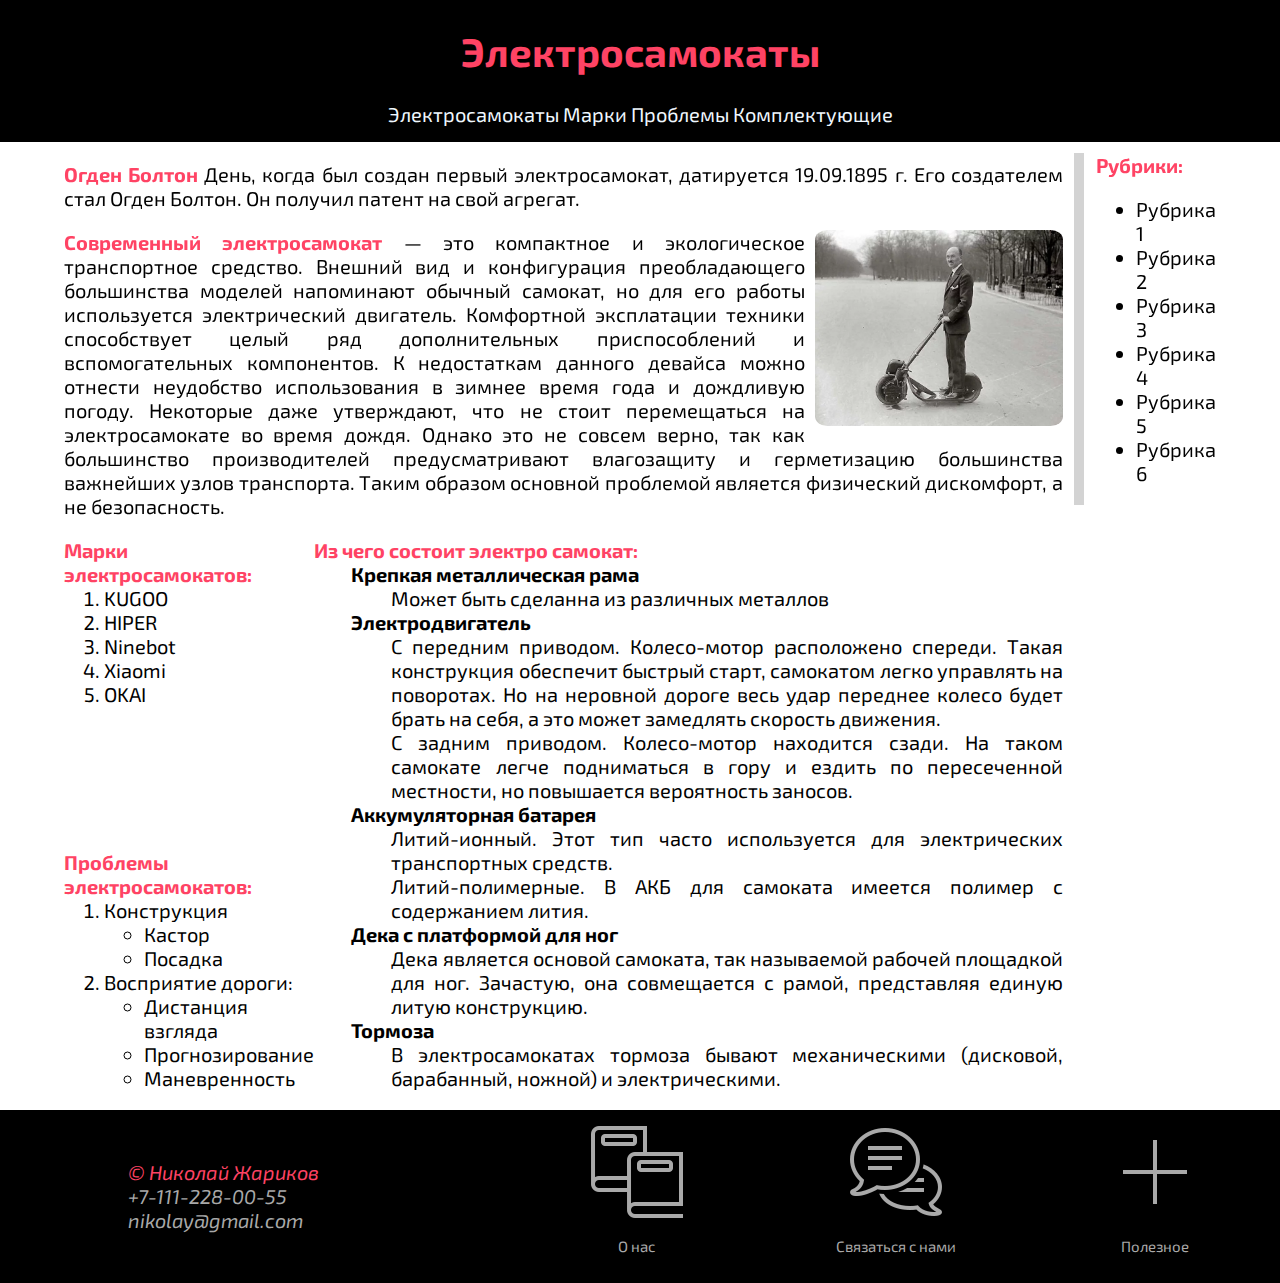
<file: Practic_1/index.html>
<!DOCTYPE html>
<html lang="ru" xmlns="http://www.w3.org/1999/html">
<head>
    <meta charset="UTF-8">
    <title>Электросамокаты</title>
    <link rel="icon" type = "image/jpg" href = "Favik.jpg">
    <link rel="stylesheet" href ="../Practic_2/style.css">
    <link rel="preconnect" href="https://fonts.googleapis.com">
    <link rel="preconnect" href="https://fonts.gstatic.com" crossorigin>
    <link href="https://fonts.googleapis.com/css2?family=Exo+2:wght@400;700&display=swap" rel="stylesheet">

</head>

<body>
    <header>
        <div class = "navigation">
            <div class = "notBurg">
                <h1 id = "title1" class = "color">Электросамокаты</h1>
                <nav>
                    <a href="#title1" class = "visabl">Электросамокаты</a>
                    <a href="#title2" class = "visabl">Марки</a>
                    <a href="#title3" class = "visabl">Проблемы</a>
                    <a href="#title4" class = "visabl">Комплектующие</a>
                </nav>
            </div>

            <div class = "Burger">
                <label class = "Meny"><input type="checkbox" id="burger" name="burger" class="checkboxBurger">Меню
                    <div class = "menyBurger">
                        <a href="#title1">Электросамокаты</a>
                        <a href="#title2">Марки</a>
                        <a href="#title3">Проблемы</a>
                        <a href="#title4">Комплектующие</a>
                    </div>
                </label>
            </div>
        </div>
    </header>

    <main class = "mainHidden">
        <article>
            <section>
                <section>
                    <div>
                        <p class = "block2">
                            <a class = "color block3" href="https://pikabu.ru/story/pervyiy_yelektrovelosiped_moshchnostyu_1000vt_sozdannyiy_124_goda_nazad_6906703" rel="external">
                                Огден Болтон
                            </a>
                            День, когда был создан первый электросамокат, датируется 19.09.1895 г.
                            Его создателем стал Огден Болтон. Он получил патент на свой агрегат.
                        </p>
                    </div>


                    <div class  = "block1">

                        <img src="Creater.jpg" width="248" height="196" alt = "Огден Болтон">
                        <p class = "block2">
                            <strong class = "color" >Современный электросамокат</strong> — это компактное и экологическое транспортное средство.
                            Внешний вид и конфигурация преобладающего большинства моделей напоминают обычный самокат,
                            но для его работы используется электрический двигатель.
                            Комфортной эксплатации техники способствует целый ряд дополнительных приспособлений и вспомогательных компонентов.
                            К недостаткам данного девайса можно отнести неудобство использования в зимнее время года и дождливую погоду.
                            Некоторые даже утверждают, что не стоит перемещаться на электросамокате во время дождя. Однако это не совсем верно,
                            так как большинство производителей предусматривают влагозащиту и герметизацию большинства важнейших узлов транспорта.
                            Таким образом основной проблемой является физический дискомфорт, а не безопасность.
                        </p>
                    </div>
                </section>

                <section class="block4">
                    <section class = "block5">
                        <div>
                            <strong class = "color" id = "title2">Марки электросамокатов:</strong>
                            <ol>
                                <li>KUGOO</li>
                                <li>HIPER </li>
                                <li>Ninebot</li>
                                <li>Xiaomi</li>
                                <li>OKAI</li>
                            </ol>
                        </div>

                        <div>
                            <strong class = "color" id = "title3">Проблемы электросамокатов:</strong>
                            <ol>
                                <li>Конструкция<ul>
                                    <li>Кастор</li>
                                    <li>Посадка</li>
                                </ul></li>

                                <li>Восприятие дороги:<ul>
                                    <li>Дистанция взгляда</li>
                                    <li>Прогнозирование</li>
                                    <li>Маневренность</li>
                                </ul></li>
                            </ol>
                        </div>
                    </section>

                    <section>
                        <strong class = "color" id = "title4">Из чего состоит электро самокат:</strong>
                        <dl>
                            <dt>Крепкая металлическая рама</dt>
                            <dd>Может быть сделанна из различных металлов</dd>

                            <dt>Электродвигатель</dt>
                            <dd>С передним приводом. Колесо-мотор расположено спереди. Такая конструкция обеспечит быстрый старт, самокатом легко управлять на поворотах. Но на неровной дороге весь удар переднее колесо будет брать на себя, а это может замедлять скорость движения. </dd>
                            <dd>С задним приводом. Колесо-мотор находится сзади. На таком самокате легче подниматься в гору и ездить по пересеченной местности, но повышается вероятность заносов.</dd>

                            <dt>Аккумуляторная батарея</dt>
                            <dd>Литий-ионный. Этот тип часто используется для электрических транспортных средств.</dd>
                            <dd>Литий-полимерные. В <abbr>АКБ</abbr> для самоката имеется полимер с содержанием лития.</dd>

                            <dt>Дека с платформой для ног</dt>
                            <dd>Дека является основой самоката, так называемой рабочей площадкой для ног. Зачастую, она совмещается с рамой, представляя единую литую конструкцию.</dd>

                            <dt>Тормоза</dt>
                            <dd>В электросамокатах тормоза бывают механическими (дисковой, барабанный, ножной) и электрическими.</dd>
                        </dl>
                    </section>
                </section>
            </section>

            <aside class = "block-sticky">
                <strong class = "color" >Рубрики:</strong>
                <ul>
                    <li>
                        <a href="https://online-edu.mirea.ru/my/">Рубрика 1</a>
                    </li>

                    <li>
                        <a href="https://online-edu.mirea.ru/my/">Рубрика 2</a>
                    </li>

                    <li>
                        <a href="https://online-edu.mirea.ru/my/">Рубрика 3</a>
                    </li>

                    <li>
                        <a href="https://online-edu.mirea.ru/my/">Рубрика 4</a>
                    </li>

                    <li>
                        <a href="https://online-edu.mirea.ru/my/">Рубрика 5</a>
                    </li>

                    <li>
                        <a href="https://online-edu.mirea.ru/my/">Рубрика 6</a>
                    </li>
                </ul>
            </aside>
        </article>
    </main>

    <footer class="block-foot">
        <address>
            &copy Николай Жариков<br>
            <a href="tel:01234567890">+7-111-228-00-55</a><br>
            <a href="mailto:vanavnavvnawad@mail.com">nikolay@gmail.com</a>
        </address>

        <div class = "block-icons">
            <div class="block-icons-in">
                <a class="img-book"></a>
                <p>О нас</p>
            </div>

            <div class="block-icons-in">
                <a class="img-con"></a>
                <p>Связаться с нами</p>
            </div>
            <div class="block-icons-in adapt">
                <a class="img-pl"></a>
                <p>Полезное</p>
            </div>
        </div>
    </footer>

</body>
</html>
</file>
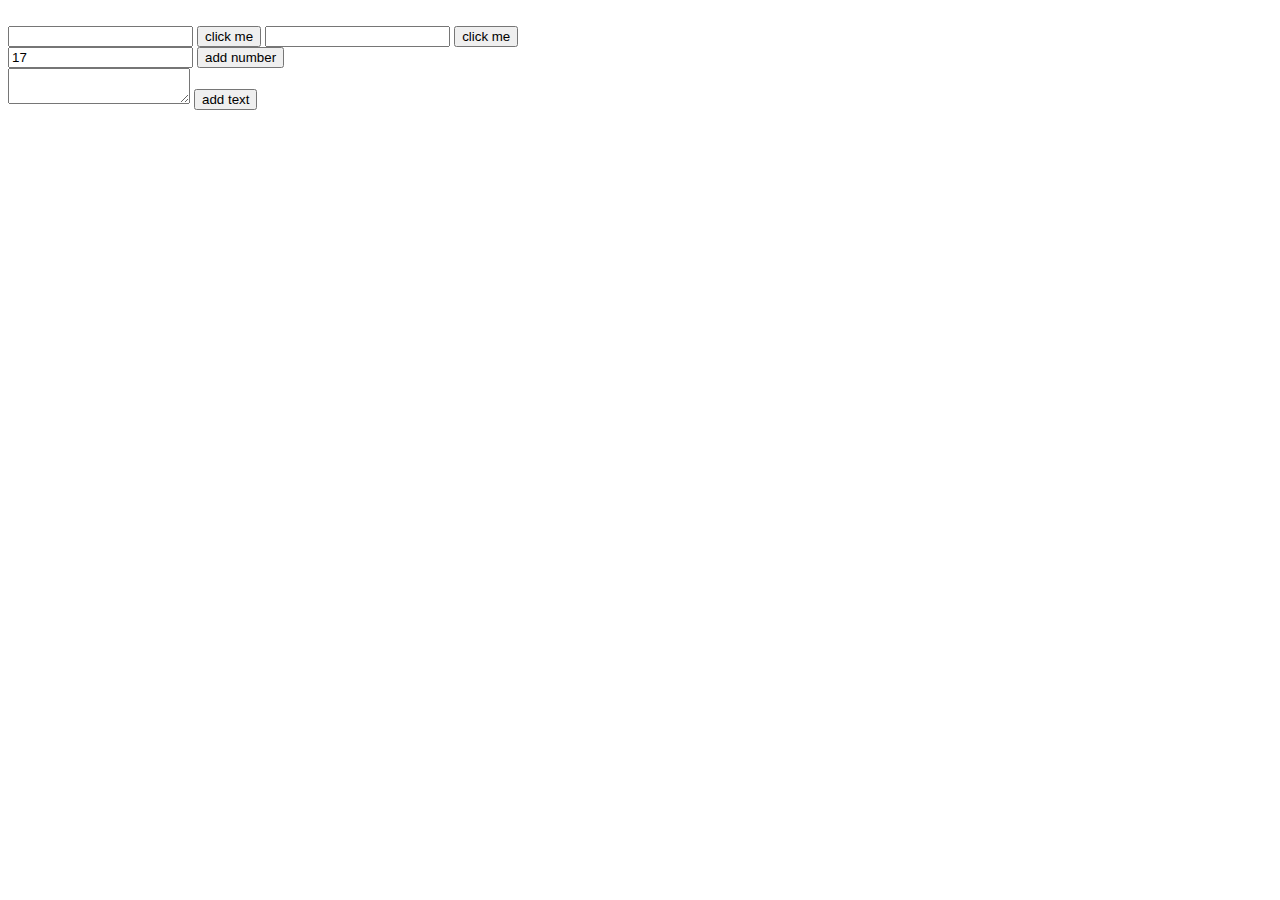
<file: Practic_10/test_js_2.html>
<!DOCTYPE html>
<html lang="ru">
<head>
    <meta charset="UTF-8">
    <title>Title</title>
</head>
<body>
    <div id = "glob"></div><br>
    <input type="text" id="res-input">
    <button id="bttn">click me</button>
    <input id="nInput" type="text">
    <button id="bttn2">click me</button>
    <script src="kapch.js"></script><br>

    <input id="basket" type="text">
    <button id="bttn3">add number</button><br>
    <script src = "Basket.js"></script>

    <textarea id="textArea"></textarea>
    <button id="bttn4">add text</button><br>
    <script src = "TextArea.js"></script>
</body>
</html>
</file>
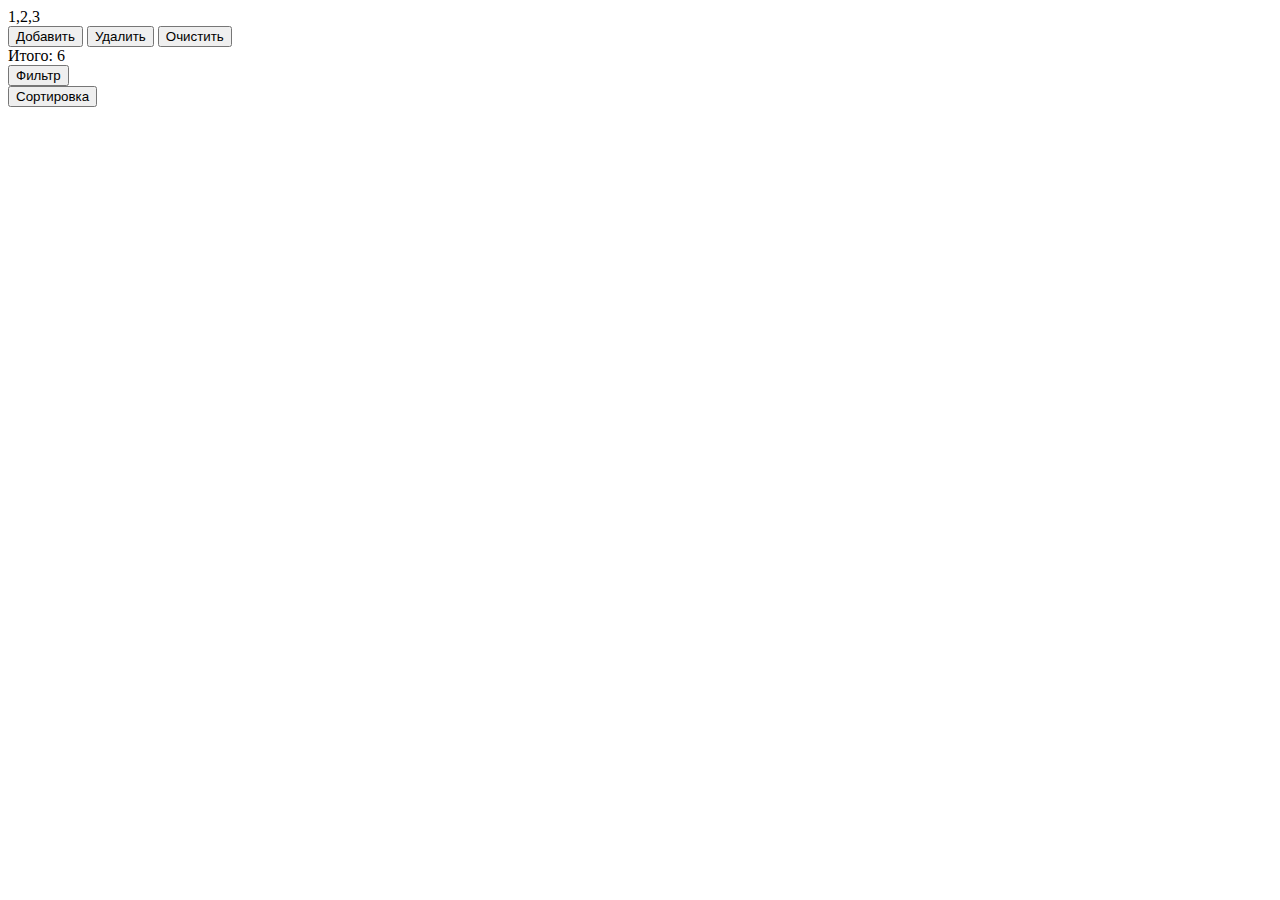
<file: Practic_11/test_js_3.html>
<!DOCTYPE html>
<html lang="ru">
<head>
    <meta charset="UTF-8">
    <title>Title</title>
</head>
<body>
    <div id="TextInput"></div>
    <button id="add">Добавить</button>
    <button id="delete">Удалить</button>
    <button id="clean">Очистить</button>
    <div id="cost">Итого: </div>

    <div id = "new"></div>
    <button id = "calc">Фильтр</button>

    <div id = "sorted"></div>
    <button id = "sort">Сортировка</button>
    <script src="basket.js"></script>
</body>
</html>
</file>
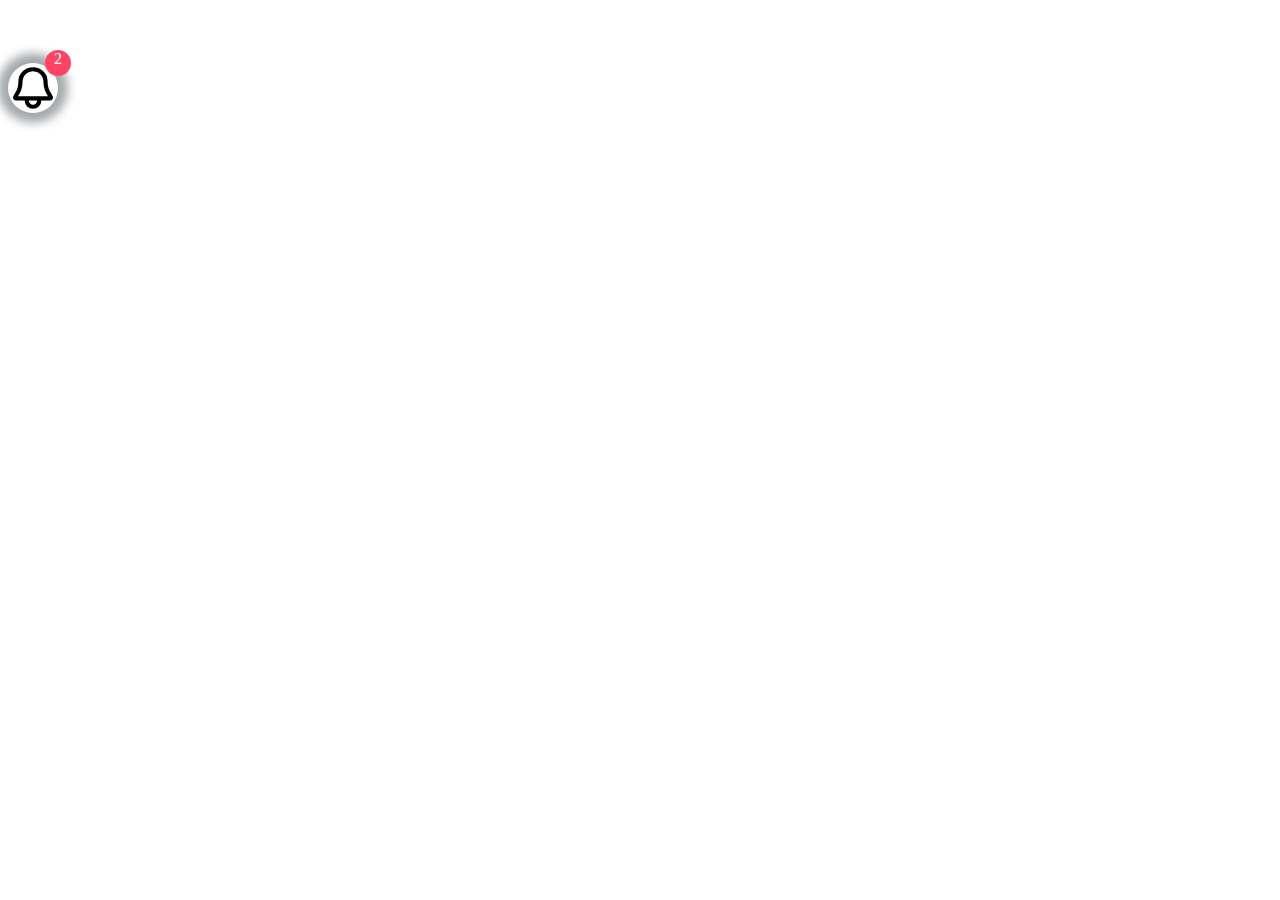
<file: Practic_12/menu_test.html>
<!DOCTYPE html>
<html lang="ru">
<head>
    <meta charset="UTF-8">
    <link rel="stylesheet" href ="menu.css">
    <title>Title</title>
</head>
<body>
<div id="Menu" class="Menu">
    <div id="count">2</div>
    <div class="MenuText">
        <button id="bttn_add">добавить</button>
        <div class="notification"></div>
        <ul id="conteiner">
            <li>Что-то 1</li>
            <li>Что-то 2</li>
            <li>Что-то 3</li>
        </ul>
    </div>
</div>
    <script src="counter.js"></script>
</body>
</html>
</file>
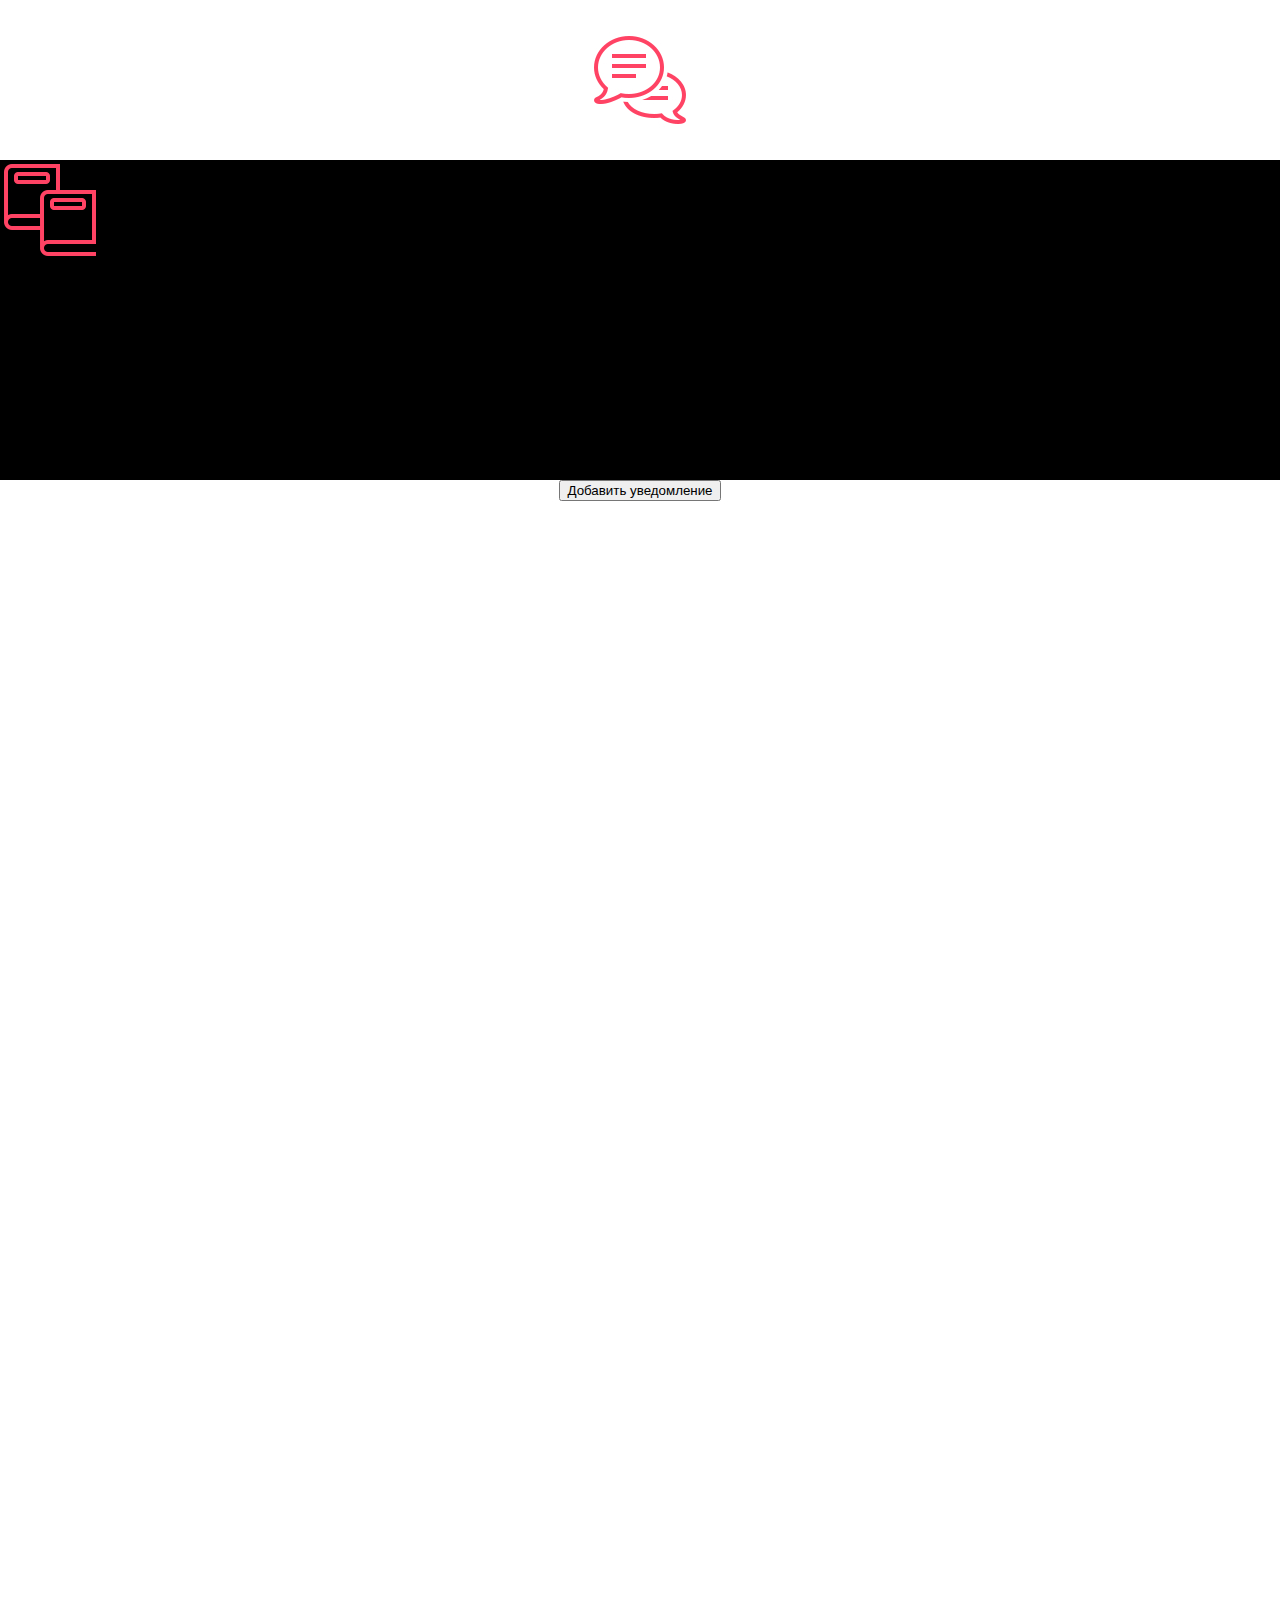
<file: Practic_13/test.html>
<!DOCTYPE html>
<html lang="en">
<head>
    <meta charset="UTF-8">
    <link rel="stylesheet" href ="for_test.css">
    <title>Title</title>
</head>
<body>
    <main>
        <div class="container">
            <img id="Img" src="связь1.png">
        </div>

        <div class="Parr" style="overflow: scroll">
            <img id="ImgParr" src="книги1.png">
            <div style="height: 100rem"></div>
        </div>

        <div id="Menu">
            <button>Добавить уведомление</button>
        </div>
    </main>

    <div style="height: 100rem"></div>

    <script src="Position_Img.js"></script>
    <script src="Parall.js"></script>
    <script src="Menu_with_delete.js"></script>
</body>
</html>
</file>
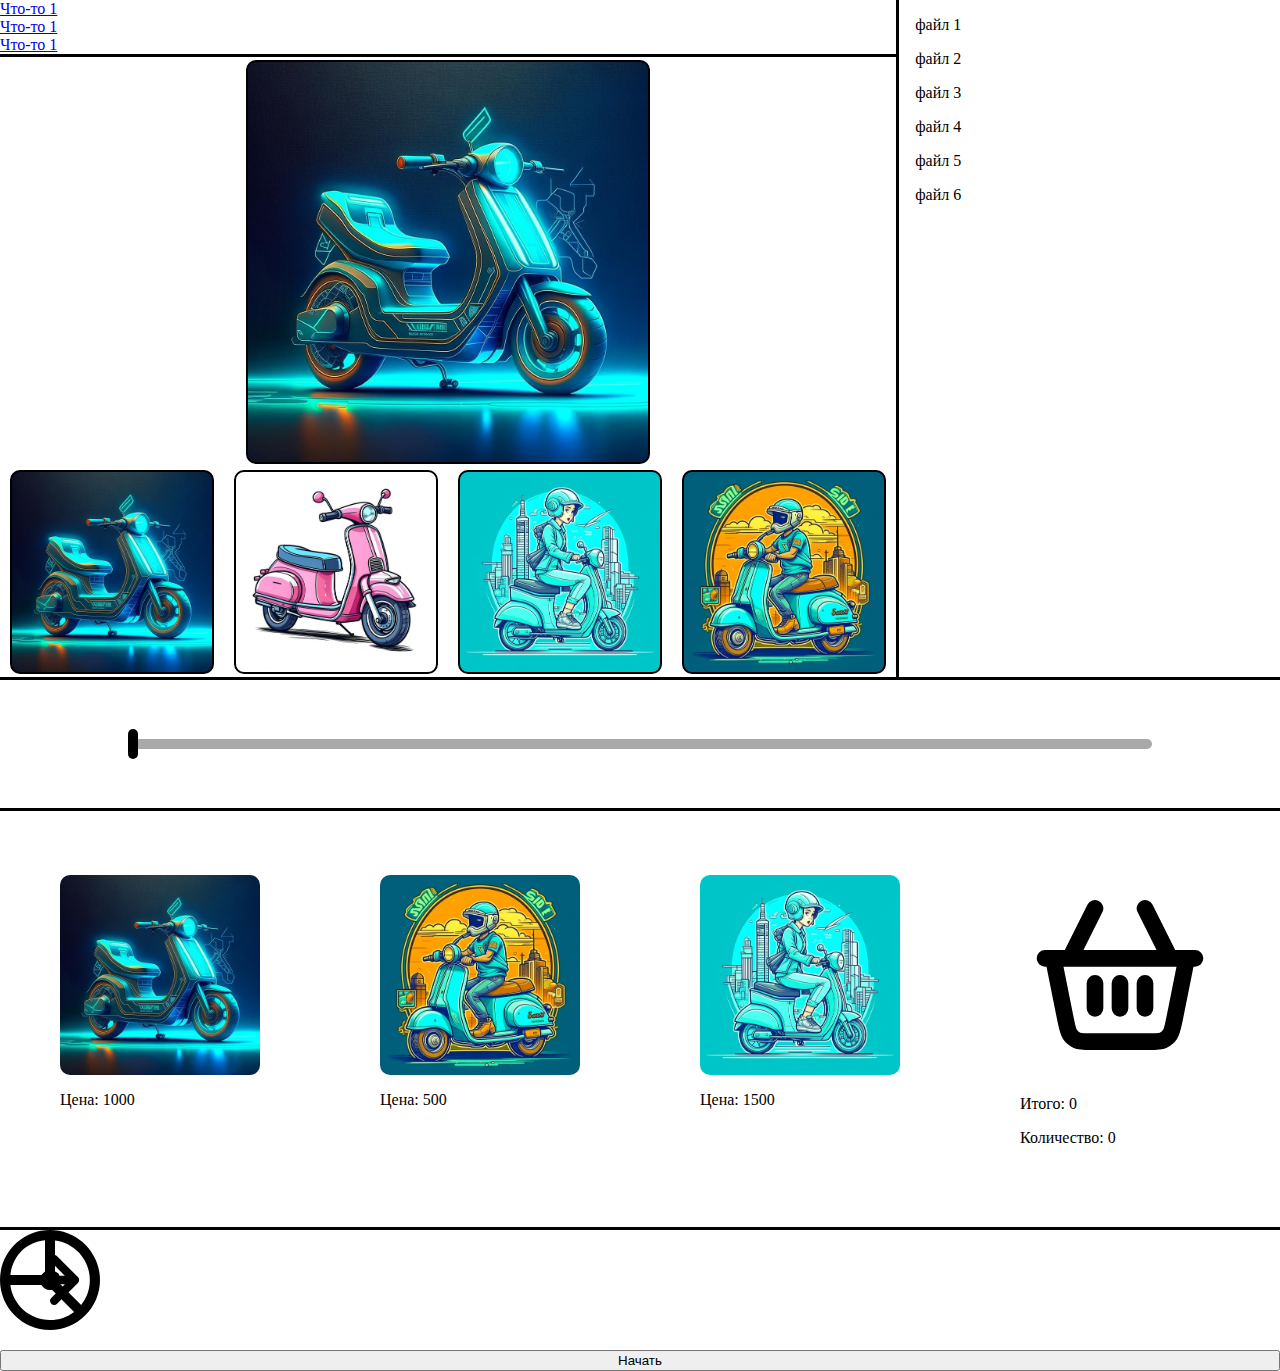
<file: Practic_14/test.html>
<!DOCTYPE html>
<html lang="ru">
<head>
    <meta charset="UTF-8">
    <link rel="stylesheet" href ="for_test.css">
    <title>Title</title>
</head>
<body>
    <main style="display: grid; grid-template-columns: 70% 30%; grid-template-rows: max-content max-content">
        <div id="contents">
            <a href="https://online-edu.mirea.ru/course/view.php?id=4020">Что-то 1</a>
            <a href="https://online-edu.mirea.ru/course/view.php?id=4059">Что-то 1</a>
            <a href="https://online-edu.mirea.ru/course/view.php?id=992">Что-то 1</a>
        </div>

        <div class="contFailes">
            <p>файл 1</p>
            <p>файл 2</p>
            <p>файл 3</p>
            <p>файл 4</p>
            <p>файл 5</p>
            <p>файл 6</p>
        </div>

        <div class="MenuImages">
            <div class="itemMain"></div>
            <div class="item1"></div>
            <div class="item2"></div>
            <div class="item3"></div>
            <div class="item4"></div>
        </div>
    </main>

    <div class="divSlaider">
        <div class="backSlaider">
            <div class="Figure"></div>
        </div>
    </div>

    <div oncopy="return false" class="Magazin">
        <div>
            <div class="ritem1"></div>
            <p>Цена: 1000</p>
        </div>

        <div>
            <div class="ritem2"></div>
            <p>Цена: 500</p>
        </div>

        <div>
            <div class="ritem3"></div>
            <p>Цена: 1500</p>
        </div>

        <div class="droppable">
            <img src="Basket.svg">
            <p class="price">Итого: 0</p>
            <p class="count">Количество: 0</p>
        </div>
    </div>

    <div class="Animations">
        <div class="Arrow"></div>
        <div class="Wheel"></div>
        <button id="bttn">Начать</button>
    </div>

    <script src="cancel.js"></script>
    <script src="menu_images.js"></script>
    <script src="files.js"></script>
    <script src="slide.js"></script>
    <script src="Drag%60n%60Drop.js"></script>
    <script src="Animate.js"></script>
</body>
</html>
</file>
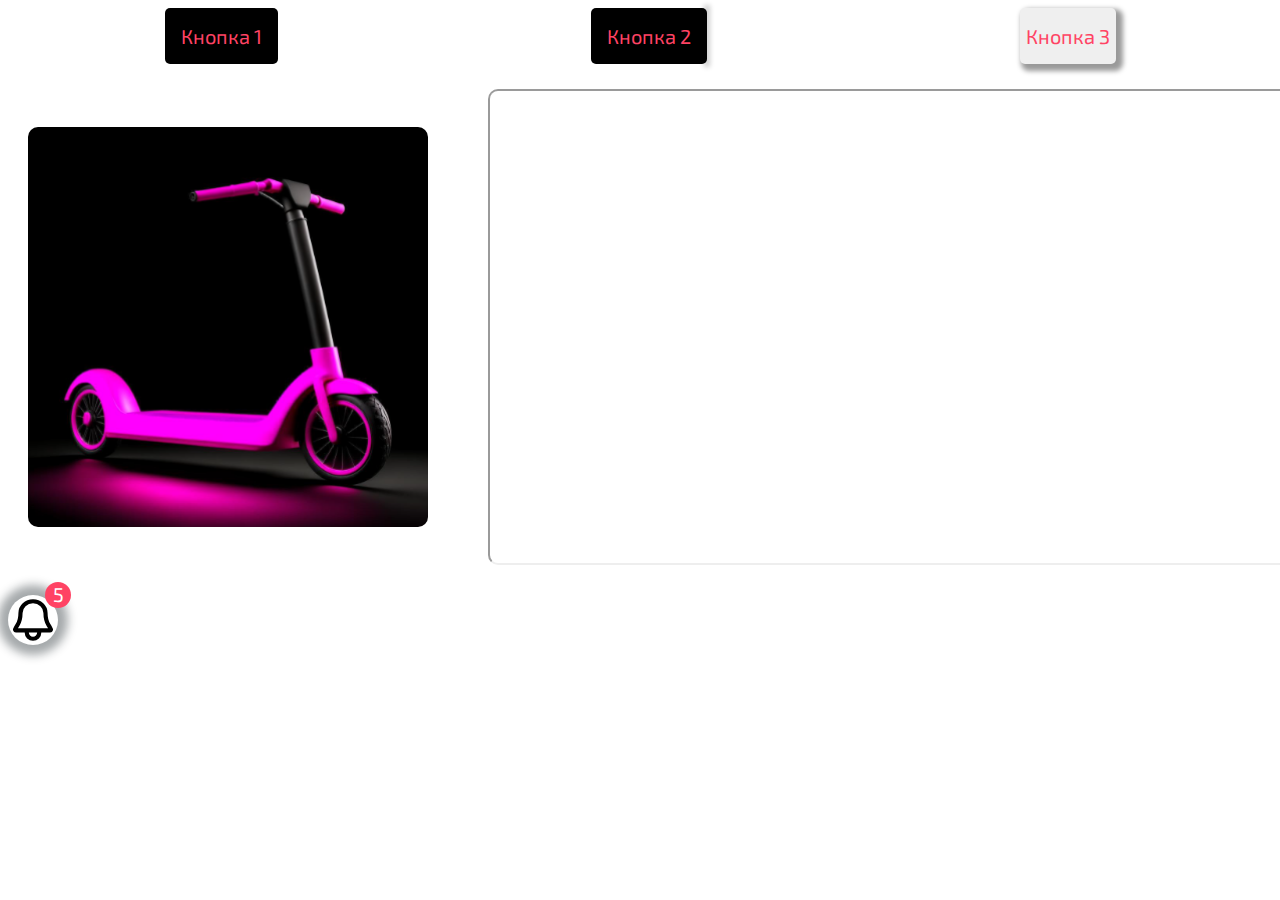
<file: Practic_6/test.html>
<!DOCTYPE html>
<html lang="ru">
<head>
    <meta charset="UTF-8">
    <link rel="stylesheet" href ="styleTest.css">
    <link rel="stylesheet" href ="Button_1.css">
    <link rel="stylesheet" href ="Button_2.css">
    <link rel="stylesheet" href ="Button_3.css">
    <link rel="preconnect" href="https://fonts.googleapis.com">
    <link rel="preconnect" href="https://fonts.gstatic.com" crossorigin>
    <link href="https://fonts.googleapis.com/css2?family=Exo+2:wght@400;700&display=swap" rel="stylesheet">
    <title>Пример</title>
</head>
<body>
    <div class = "divButton">
        <button class = "button_1"><span>Кнопка 1</span></button>
        <button class = "button_2">Кнопка 2</button>
        <button class = "button_3">Кнопка 3</button>
    </div>

    <div class = "ann">
        <div class ="info">
            <img class="infoImg" src="Самокат_об.png" width="400" height="400">
            <div class="infoText">
                <h4>Заголовок</h4>
                <p>Какая-то интересная информация</p>
                <a href="http://localhost:63342/WebStorm_Projects/Practic_1/index.html?_ijt=grl1apdrpvgn61ih0ai540gnag">Узнать-></a>
            </div>
        </div>

        <div class="infoVideo">
            <iframe class = "Video" src ="https://www.youtube.com/embed/wDIElQ2i00Y?si=wkej9X02avM2iw6l" width="840" height="472"></iframe>
            <div class="VideoText">
                <h3>Заголовок</h3>
                <p>Какая-то интересная информация</p>
            </div>
        </div>
    </div>

    <div class="Menu">
        <div class="MenuText">
            <p>Что-то 1</p>
            <p>Что-то 2</p>
            <p>Что-то 3</p>
        </div>
    </div>

</body>
</html>
</file>
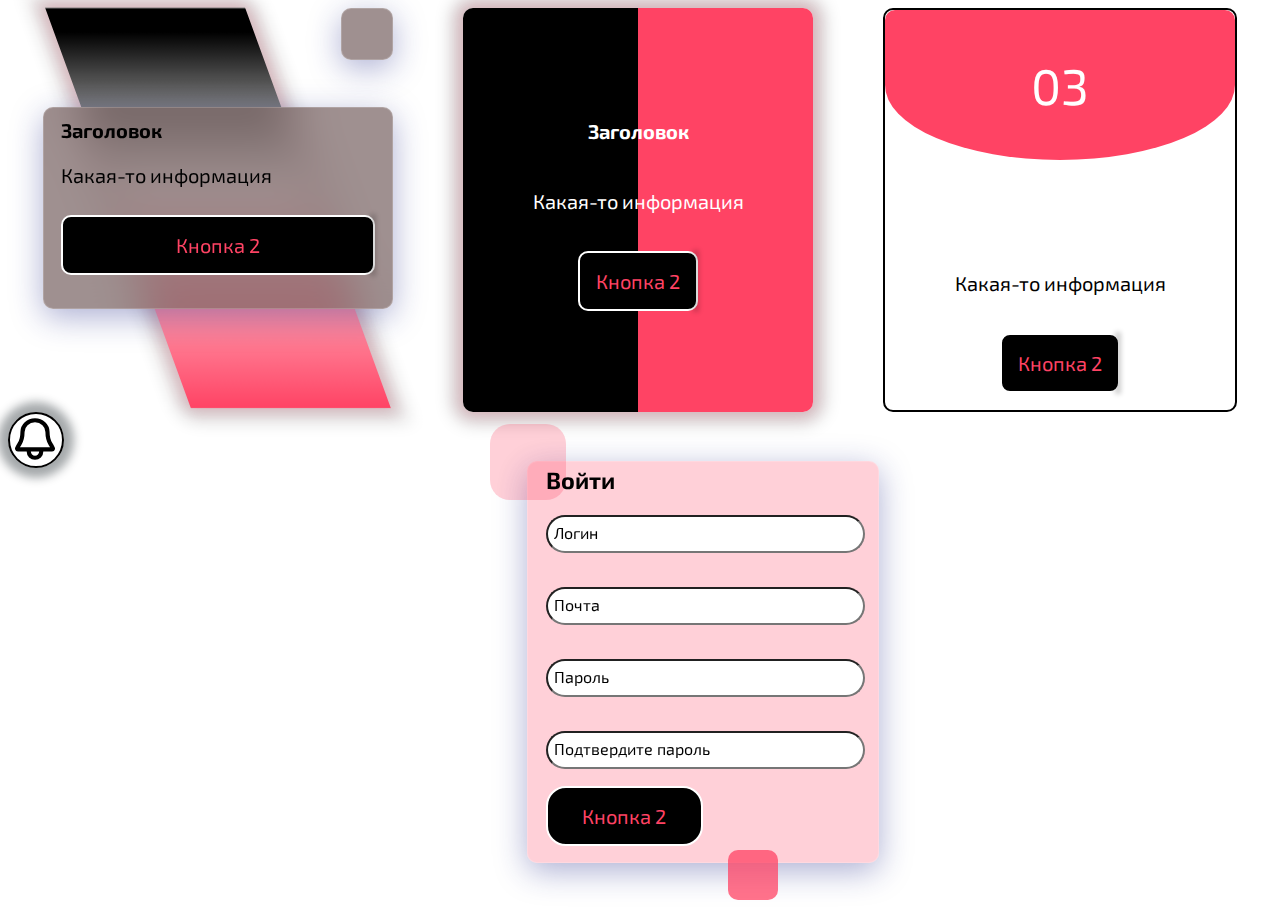
<file: Practic_7/test_glass.html>
<!DOCTYPE html>
<html lang="en">
<head>
    <meta charset="UTF-8">
    <link rel="stylesheet" href ="style_glass.css">
    <link rel="preconnect" href="https://fonts.googleapis.com">
    <link rel="preconnect" href="https://fonts.gstatic.com" crossorigin>
    <link href="https://fonts.googleapis.com/css2?family=Exo+2:wght@400;700&display=swap" rel="stylesheet">
    <title>Пример</title>
</head>
<body>
    <div class="cards">

        <div class="pse_card_tree"></div>
        <div class="pse_card_two"></div>

        <div class="glass_block">
            <div class ="glass_card">
                <h4>Заголовок</h4>
                <p>Какая-то информация</p>
                <button class = "button_2">Кнопка 2</button>
            </div>
        </div>

        <div class="card_two">
            <h4 class = "line">Заголовок</h4>
            <p class="number">Какая-то информация</p>
            <button class = "button_2">Кнопка 2</button>
        </div>

        <div class="card_tree">
            <p class="number">Какая-то информация</p>
            <button class = "button_2">Кнопка 2</button>
        </div>
    </div>

    <div class="formMenu">
        <div class="divMenu">
            <div class="Menu"></div>
        </div>

        <div class = "formBlock">
            <form class = "form">
                <h3 class="line_2">Войти</h3>

                <div class="divInput">
                    <input type="text" placeholder=" Логин" name="nameInput" class="inputName" id ="nameInput">

                    <input type="email" placeholder=" Почта" name="emailInput" class="inputEmail" id="emailInput">

                    <input type="password" placeholder=" Пароль" name="passwordInput" class="inputPassword" id = "passwordInput">

                    <input type="password" placeholder=" Подтвердите пароль" name="passwordInput" class="inputPassword" id = "passwordConInput"/>
                </div>
                <div class ="divButton">
                    <button class = "button_2" type="submit">Кнопка 2</button>
                </div>
            </form>
        </div>
    </div>
</body>
</html>
</file>
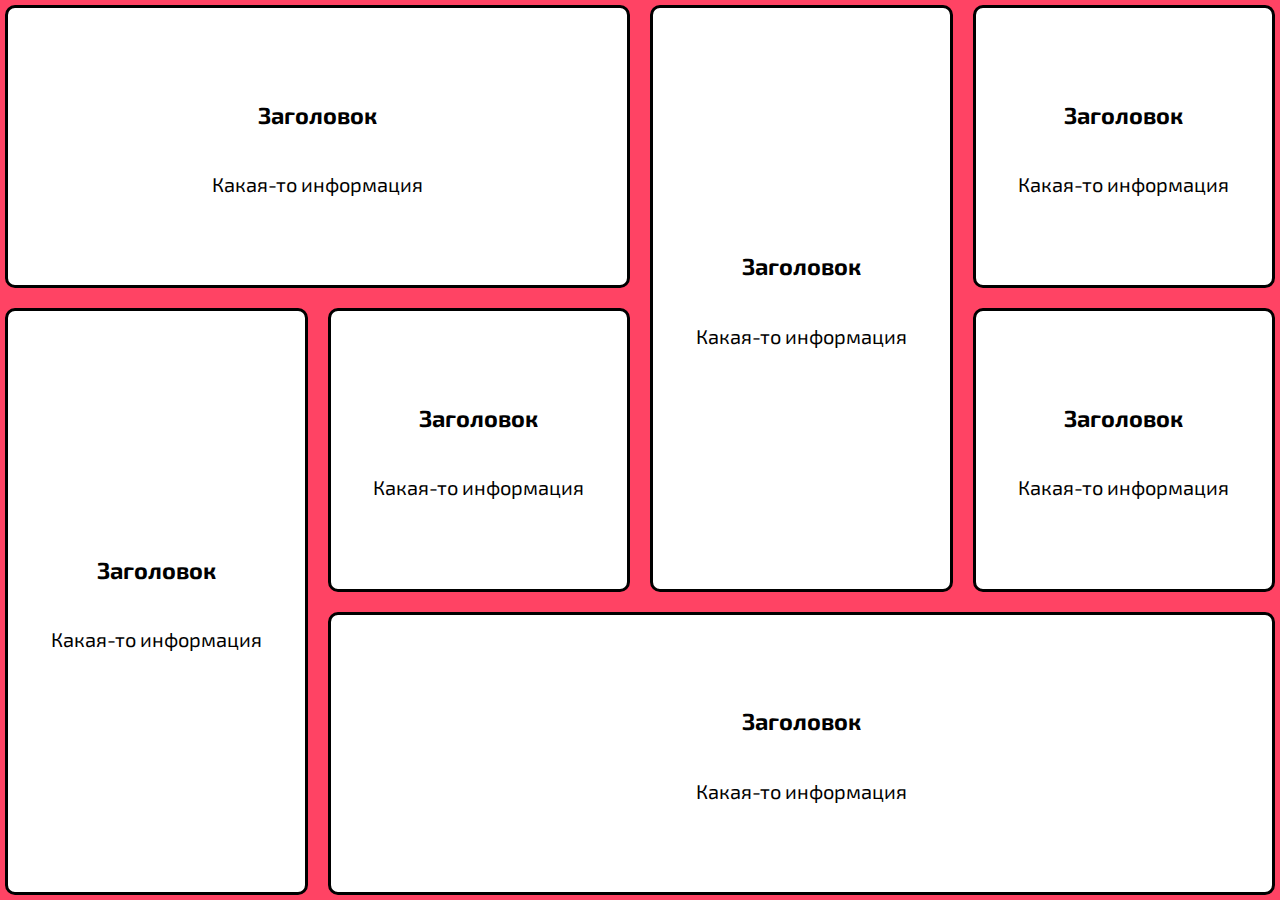
<file: Practic_8/grid_lib.html>
<!DOCTYPE html>
<html lang="en">
<head>
    <meta charset="UTF-8">
    <link rel="stylesheet" href ="style_grid.css">
    <link rel="preconnect" href="https://fonts.googleapis.com">
    <link rel="preconnect" href="https://fonts.gstatic.com" crossorigin>
    <link href="https://fonts.googleapis.com/css2?family=Exo+2:wght@400;700&display=swap" rel="stylesheet">
    <title>Пример гриды</title>
</head>
<body>
    <div class = "container">
        <div class = "item1">
            <h3>Заголовок</h3>
            <p>Какая-то информация</p>
        </div>
        <div class = "item2">
            <h3>Заголовок</h3>
            <p>Какая-то информация</p>
        </div>
        <div class = "item3">
            <h3>Заголовок</h3>
            <p>Какая-то информация</p>
        </div>
        <div class = "item4">
            <h3>Заголовок</h3>
            <p>Какая-то информация</p>
        </div>
        <div class = "item5">
            <h3>Заголовок</h3>
            <p>Какая-то информация</p>
        </div>
        <div class = "item6">
            <h3>Заголовок</h3>
            <p>Какая-то информация</p>
        </div>
        <div class = "item7">
            <h3>Заголовок</h3>
            <p>Какая-то информация</p>
        </div>
    </div>
</body>
</html>
</file>
<file: Practic_2/style.css>
body{
    padding: 0;
    margin: 0;
    font-family: 'Exo 2', sans-serif;
    font-size: 20px;
}

header{
    background: black;
    color: aliceblue;
    display: flex;
    align-items: center;
    justify-content: space-between;
    flex-direction: column;
}

.block-head{
    width: 90%;
    margin: 0 auto;
    display: flex;
    justify-content: space-between;
    align-items: center;
}

article{
    width: 90%;
    margin: 0 auto;
    display: flex;
}

aside{
    width: 40%;
    height: 40%;
    margin: 1% 0 1% 1%;
    border-left: 10px solid lightgrey;
    padding-left: 1%;
    font-size: 20px;
}

footer{
    width: 100%;
    background: black;
    padding: 1% 0;
}

.block-foot{
    width: 100%;
    margin: 0 auto;
    color: darkgrey;
    display: flex;
    justify-content: space-between;
    align-items: center;
}

address{
    padding: 0;
    margin-left: 10%;
    color: #FF4364;
}

a{
    text-decoration: none;
    transition: all 0.3s;
    color: black;
}

a:hover{
    text-decoration: none;
    transition: all 0.3s;
    color: darkgrey;
}

header a{
    text-decoration: none;
    transition: all 0.3s;
    color: aliceblue;
}

header a:hover{
    color: #FF4364;
}

header a:active{
    color: darkgray;
}

footer a{
    color:darkgrey;
}

footer a:hover{
    color: #FF4364;
}

footer a:active{
    color: aliceblue;
}

.block1{
    align-items: center;
}

.block2{
    text-align: justify;
    position: sticky;
    top: 0;
}

.block3{
    font-weight: 700;
}

.block4{
    display: flex;
    justify-content: space-around;
    text-align: justify;
}

.block5{
    display: flex;
    flex-direction: column;
    justify-content: space-between;
}

.block6{
    background: white;
}

.block-sticky{
    position: sticky;
    top: 0;
}

.block-group{
    display: flex;
    justify-content: space-between;
}

.block-text{
    display: flex;
    flex-direction: column;
}

.color{
    color: #FF4364;
}

a.img-book{
    background: url("../Practic_1/книги.png");
    display: block;
    width: 100px;
    height: 100px;
}

a.img-book:hover{
    background: url("../Practic_1/книги1.png");
}

a.img-con{
    background: url("../Practic_1/связь.png");
    display: block;
    width: 100px;
    height: 100px;
}

a.img-con:hover{
    background: url("../Practic_1/связь1.png");
}

a.img-pl{
    background: url("../Practic_1/полезное.png");
    display: block;
    width: 100px;
    height: 100px;
}

a.img-pl:hover{
    background: url("../Practic_1/полезное1.png");
}

.block-icons{
    width: 60%;
    display: flex;
    justify-content: space-around;
}
h1{
    display: flex;
    justify-content: center;
}

.block-icons-in{
    display: flex;
    flex-direction: column;
    justify-content: center;
    align-items: center;
    font-size: 15px;
}

.block-rel{
    position: relative;
    right: 0;
}

ol{
    margin-top: 0 ;
    margin-right: 5%;
    text-align: left;
}

dl{
    margin-top: 0;
    margin-left: 5%;
}

dl > dt{
    font-weight: 700;
}

img{
    float: right;
    border-radius: 5%;
    margin-left: 1%;
    position: relative;
}

.menyBurger{
    display: flex;
    flex-direction: column;
}

.checkboxBurger{
    visibility: hidden;
}
.menyBurger{
    display: flex;
    align-items: center;
    justify-content: center;
    visibility: hidden;
}

.navigation{
    width: 80vh;
    display: flex;
    align-items: center;
    justify-content: center;
    flex-direction: column;
}
.Burger{
    display: none;
    margin-bottom: 4%;
}
.Meny{
    text-align: center;
}
.notBurg{
    margin-bottom: 1rem;
}


@media (max-width: 700px) {
    .visabl{
        display: none;
    }

    body{
      width: 100%;
    }

    .checkboxBurger{
        visibility: visible;
    }

    .Burger{
        display: flex;
        flex-direction: column;
        align-items: center;
    }
    .menyBurger{
        display: none;
    }

    .checkboxBurger:checked + div[class="menyBurger"]{
        display: flex;
        visibility: visible;
        margin-top: 1rem;
    }
}

@media (min-width: 769px) and (max-width: 1000px){
    article{
        display: grid;
        grid-template-columns: 100%;
        grid-template-rows: repeat(2, max-content);
    }

    .block-sticky{
        position: static;
    }

    .block-icons{
        display: grid;
        grid-template-columns: repeat(2, 1fr);
        grid-template-rows: repeat(2, 1fr);

    }

    .adapt{
        grid-area: 2 / 1 / 3 / span 2;
    }
}

@media (min-width: 320px) and (max-width: 768px){
    article{
        display: grid;
        position: static;
        grid-template-columns: 100%;
        grid-template-rows: repeat(2, max-content);
    }
    .block-sticky{
        position: static;
    }
    .block-foot{
        display: flex;
        flex-direction: column;
        align-items: flex-start;
    }

    footer address{
        display: flex;
        flex-direction: column;
        align-items: flex-start;
        margin-bottom: 2%;
    }

    footer address br{
        display: none;
    }

    .block-icons{
        display: flex;
        flex-direction: column;

    }
}
</file>
<file: Practic_12/menu.css>
.Menu{
    margin-top: 5%;
    display: flex;
    flex-direction: column;
    justify-content: space-around;
    position: relative;
    width: 50px;
    height: 50px;
    border-radius: 50px;
    box-shadow: 0 0 10px 10px rgba(18, 28, 35, 0.38);
    transition: all 0.5s;
}

.MenuText{
    display: flex;
    justify-content: center;
    flex-direction: column;
    width: 200px;
    height: 150px;
    margin: 0;
    position: absolute;
    bottom: 0;
    left: 0;
    background: white;
    border-radius: 0 0 10px 10px;
    visibility: hidden;
    overflow: hidden;
}

.MenuText p{
    margin: 5%;
    border: 2px solid #FF4364;
    border-radius: 5px;
    color: black;
    display: flex;
    justify-content: center;
}

.Menu::after{
    content:url("bell-black.svg");
    position: absolute;
    top:0;
    left: 0;
}

#count{
    display: flex;
    justify-content: center;
    color:white;
    position: absolute;
    width: 26px;
    height: 26px;
    top: -13px;
    right: -13px;
    background: #FF4364;
    border-radius: 26px;
}

.Menu:hover{
    margin-top: 5%;
    display: flex;
    flex-direction: column;
    justify-content: space-around;
    position: relative;
    width: 200px;
    height: 200px;
    border-radius: 10px;
    box-shadow: 0 0 10px 10px rgba(18, 28, 35, 0.38);
    transition: all 0.5s;
    background: black;
}

.Menu:hover .MenuText{
    visibility: visible;
    opacity: 1;
    transition: 1s all ease;
}

.Menu:hover .MenuText{
    transition: 1s all;
}

.Menu:hover .MenuText p{
    transition: 0.5s all;
}

.Menu:hover .MenuText p:hover{
    background: #FF4364;
    color: white;
    transition: 0.5s all;
}

.Menu:hover::after{
    content:url("bell-white.svg");
}

#conteiner{
    overflow-y: auto;
}
</file>
<file: Practic_13/for_test.css>
.container{
    position: relative;
    width: 100%;
    height: 10rem;
}

#Img{
    position: absolute;
}

.Parr{
    z-index: 1;
    position: relative;
    background: black;
    width: 100%;
    height: 20rem;
}

#ImgParr{
    position: absolute;
}

#Menu{
    display: flex;
    align-items: center;
    height: 10rem;
    flex-direction: column;
    overflow-y: auto;
}

.test{
    position: relative;
    display: flex;
    align-items: center;
    justify-content: center;
    flex-shrink: 0;
    width: 15%;
    height: 3rem;
    border: 2px solid #FF4364;
    background: black;
    border-radius: 20px;
    margin: 10px;
    color: #FFFFFF;
}

.test_cross{
    position: absolute;
    width: 25px;
    height: 25px;
    right: -12.5px;
    top: -12.5px;
    background-image: url("Cross.svg");
}

body{
    margin: 0;
    padding: 0
}

main{
    position: absolute;
    width: 100%;
    height: max-content;
}
</file>
<file: Practic_14/for_test.css>
body{
    margin: 0;
}

#contents{
    display: flex;
    flex-direction: column;
    width: 100%;

    border-bottom: 3px solid black;
    border-right: 3px solid black;
}

.MenuImages{
    display: grid;
    width: 100%;
    grid-template-columns: 1fr 1fr 1fr 1fr;
    grid-template-rows: 410px 210px;
    justify-items: center;
    align-items: center;

    border-bottom: 3px solid black;
    border-right: 3px solid black;
}

.itemMain{
    grid-area: 1 / 1 / 2 / span 4;
    background-image: url("Самики/самокат1.png");
    background-size: 100% 100%;
    border-radius: 10px;
    border: 2px solid black;
    width: 400px;
    height: 400px;
}

.MenuImages *:not(.itemMain){
    background-size: 100% 100%;
    border-radius: 10px;
    border: 2px solid black;
    width: 200px;
    height: 200px;
}

.item1{
    background-image: url("Самики/самокат1.png");
}

.item2{
    background-image: url("Самики/самокат2.png");
}

.item3{
    background-image: url("Самики/самокат3.png");
}

.item4{
    background-image: url("Самики/самокат6.png");
}

.contFailes{
    width: 100%;
    height: 680px;

    padding-left: 5%;

    grid-area: 1 / 2 / span 2 / 3;
    box-sizing: border-box;
    border-bottom: 3px solid black;
}

.selected{
    backdrop-filter: opacity(0.25);
    width: max-content;
    background-color: cornflowerblue;
    border-radius: 5px;
    border: #0d6efd 2px solid;
}

.divSlaider{
    display: flex;
    align-items: center;
    justify-content: center;
    width: 100%;
    height: 8rem;

    border-bottom: 3px solid black;
}

.backSlaider{
    position: relative;
    width: 80%;
    height: 10px;
    background: #A9A9A9;
    border-radius: 10px;
}

.Figure{
    position: absolute;
    width: 10px;
    height: 30px;
    top: -10px;
    background-color: black;
    border-radius: 10px;
}

.Magazin{
    display: flex;
    justify-content: space-around;
    padding: 5% 0;

    border-bottom: 3px solid black;
}

.ritem1{
    width: 200px;
    height: 200px;
    background-image: url("Самики/самокат1.png");
    background-size: 200px 200px;
    border-radius: 10px;
}

.ritem2{
    width: 200px;
    height: 200px;
    background-image: url("Самики/самокат6.png");
    background-size: 200px 200px;
    border-radius: 10px;
}

.ritem3{
    width: 200px;
    height: 200px;
    background-image: url("Самики/самокат3.png");
    background-size: 200px 200px;
    border-radius: 10px;
}

.Animations{
    display: flex;
    flex-direction: column;
    position: relative;
    height: 120px;
}

.Arrow{
    width: 100px;
    height: 100px;
    background-image: url("Arrow.svg");
    position: absolute;
}

.Wheel{
    width: 100px;
    height: 100px;
    background-image: url("Wheel.svg");
    position: absolute;
}

#bttn{
    margin-top: 120px;
}
</file>
<file: Practic_6/styleTest.css>
body{
    font-family: 'Exo 2', sans-serif;
    font-size: 20px;
    overflow-x: hidden;
}

.divButton{
    display: flex;
    justify-content: space-around;
}

.divButton button{
    color: #FF4364;
    font-family: 'Exo 2', sans-serif;
    font-size: 20px;
    border-radius: 5px;
    border: 0;
}

.ann{
    width: 100%;
    display: flex;
    align-items: center;
    height: max-content;
}

.infoText{
    margin: 5%;
    padding-bottom: 3%;
    z-index: -1;
    position: absolute;
    display: flex;
    align-items: center;
    justify-content: flex-end;
    flex-direction: column;
    opacity: 0;
    top: 0;
    width: 400px;
    height: 388px;
    border-radius: 5px;
    background: linear-gradient(0deg, rgba(255,255,255,1) 0%, rgba(124,113,117,1) 69%);
    transition: 0.5s all ease-out;
}

.infoImg{
    margin: 5%;
    z-index: 1;
    border-radius: 10px;
    opacity: 1;
    transition: 0.5s ease-out all;
}

.infoImg:hover{
    z-index: -1;
    opacity: 0.25;
    transition: 2s all ease;
    box-shadow: -1px -1px 5px 0px #fff,
    7px 7px 20px 0px #0006,
    4px 4px 5px 0px #0002;
}

.info:hover .infoImg{
    z-index: -1;
    transition: 0.5s all ease-out;
}

.info:hover .infoText{
    z-index: 1;
    opacity: 0.89;
    transition: 0.5s all ease;
}

.info{
    width: max-content;
    position: relative;
}

.infoVideo{
    position: relative;
    z-index: 1;
    width: 60%;
    margin: 2%;
}

.Video{
    border-radius: 10px;
}

.VideoText{
    border-radius: 10px;
    color: #FF4364;
    opacity: 0;
    display: flex;
    flex-direction: column;
    justify-content: center;
    padding-left: 5%;
    background: black;
    width: 600px;
    height: 300px;
    position: absolute;
    top: 25%;
    left: -10%;
    transition: 1s all ease-out;
}

.Video:hover + .VideoText{
    opacity: 1;
    transition: 1s all ease;
}

.VideoText:hover{
    opacity: 1;
}

.Menu{
    display: flex;
    flex-direction: column;
    justify-content: space-around;
    position: relative;
    width: 50px;
    height: 50px;
    border-radius: 50px;
    box-shadow: 0 0 10px 10px rgba(18, 28, 35, 0.38);
}

.MenuText{
    opacity: 0;
    display: flex;
    justify-content: center;
    flex-direction: column;
    width: 200px;
    height: 150px;
    margin: 0;
    position: absolute;
    bottom: 0;
    left: 0;
    background: white;
    border-radius: 0 0 10px 10px;
    visibility: hidden;
}

.MenuText p{
    margin: 5%;
    border: 2px solid #FF4364;
    border-radius: 5px;
    color: black;
    display: flex;
    justify-content: center;
}

.Menu::after{
    content:url("bell-black.svg");
    position: absolute;
    top:0;
    left: 0;
}

.Menu::before{
    content: "5";
    display: flex;
    justify-content: center;
    color:white;
    position: absolute;
    width: 26px;
    height: 26px;
    top: -13px;
    right: -13px;
    background: #FF4364;
    border-radius: 26px;
}

.Menu:not(:hover){
    animation: Menu_anim_rev 1s normal forwards;
}

.Menu:hover{
    background: black;
    animation: Menu_anim 1s normal forwards;
}

.Menu:hover .MenuText{
    visibility: visible;
    opacity: 1;
    transition: 1s all ease;
}

.Menu:hover .MenuText{
    transition: 1s all;
}

.Menu:hover .MenuText p{
    transition: 0.5s all;
}

.Menu:hover .MenuText p:hover{
    background: #FF4364;
    color: white;
    transition: 0.5s all;
}

.Menu:hover::after{
    content:url("bell-white.svg");
}

.ann{
    display: flex;
    justify-content: space-between;
    width: 100%;
}

@keyframes Menu_anim{
    from{
        width: 50px;
        height: 50px;
        background: white;
    }
    to{
        width: 200px;
        height: 200px;
        border-radius: 10px;
        background: black;
    }
}

@keyframes Menu_anim_rev{
    from{
        width: 200px;
        height: 200px;
        border-radius: 10px;
        background: black;
    }
    to{
        width: 50px;
        height: 50px;
        background: white;
    }
}
</file>
<file: Practic_6/Button_1.css>
.button_1{
    padding: 0;
    position: relative;
    background: black;
    transition:800ms ease background;
}

.button_1::after, .button_1::before{
    content:'';
    position: absolute;
    top: 0;
    right: 0;
    height: 2px;
    width:0;
    background: #FF4364;
    transition:400ms ease all;
}

.button_1::after{
    top:inherit;
    right: inherit;
    left: 0;
    bottom: 0;
}

.button_1:hover:before,
.button_1:hover:after{
    width:100%;
    transition:800ms ease all;
}

.button_1 span{
    position: relative;
    display: block;
    width: auto;
    height: auto;
    padding: 1rem;
}

.button_1 span::after{
    content: "";
    position: absolute;
    bottom: 0;
    left: 0;
    height: 0;
    width: 2px;
    background: #FF4364;
    transition:400ms ease all;
}

.button_1 span::before{
    content: "";
    position: absolute;
    top: 0;
    right: 0;
    height: 0;
    width: 2px;
    background: #FF4364;
    transition:400ms ease all;
}


.button_1 span:hover::before, span:hover::after{
    height: 100%;
    transition:800ms ease all;
}

.button_1:hover{
    cursor: pointer;
    background: white;
    box-shadow: -1px -1px 5px 0px #fff,
    7px 7px 20px 0px #0003,
    4px 4px 5px 0px #0002;
    transition:400ms ease background;
}
</file>
<file: Practic_6/Button_2.css>
.button_2{
    padding: 1rem;
    z-index: 2;
    position: relative;
    background: black;
    transition: 800ms ease background;
}

.button_2:hover{
    cursor: pointer;
}

.button_2::after{
    content: "";
    position: absolute;
    z-index: -1;
    top:0;
    right: 0;
    width: 0;
    height: 100%;
    background: white;
    transition:400ms ease all;
    border-radius: 5px;
    box-shadow:
            0px 0px 5px 3px #0003;
}

.button_2:hover::after{
    left:0;
    width: 100%;
    transition: 800ms ease all;
}
</file>
<file: Practic_6/Button_3.css>
.button_3::after{
    z-index: -1;
    content: "";
    position: absolute;
    display: inline-block;
    top: -180px;
    left: 0;
    width: 30px;
    height: 100%;
    background: white;
    animation: button_3_before 2s ease-in-out infinite;
}

.button_3:hover{
    cursor: pointer;
    box-shadow: 4px 4px 5px 3px #0006;
}

.button_3:hover::after{
    animation: button_3_before paused;
}

@keyframes button_3_before {
    0% { transform: scale(0) rotate(45deg); opacity: 0; }
    80% { transform: scale(0) rotate(45deg); opacity: 0.25; }
    81% { transform: scale(4) rotate(45deg); opacity: 1; }
    100% { transform: scale(25) rotate(45deg); opacity: 0; }
}
</file>
<file: Practic_7/style_glass.css>
body{
    font-family: 'Exo 2', sans-serif;
    font-size: 20px;
    background: white;
}

.glass_block{
    z-index: 1;
    width: 350px;
    height: 400px;
    position: relative;
    display: flex;
    align-items: center;
}

.glass_block::after{
    z-index: -1;
    content: "";
    position: absolute;
    width: 200px;
    height: 400px;
    left: 75px;
    background: linear-gradient(180deg, rgb(0, 0, 0) 6%, rgb(255, 255, 255) 44%, rgb(255, 67, 100));
    transform: skew(20deg);
    box-shadow: 0px 0px 15px 4px rgba(255, 67, 100, 0.2),
    0px 0px 18px 11px rgba(0, 0, 0, 0.2);
    transition: all 2s ease-out;
}

.glass_block::before{
    z-index: -1;
    content: "";
    position: absolute;
    width: 50px;
    height: 50px;
    top:0;
    right: 0;
    background: rgba( 108, 85, 85, 0.65 );
    box-shadow: 0 8px 32px 0 rgba( 31, 38, 135, 0.37 );
    backdrop-filter: blur( 20px );
    border-radius: 10px;
    border: 1px solid rgba( 255, 255, 255, 0.18 );
    animation: block_anim_rev 2s;
}

.glass_block:hover::after{
    transform: skew(0deg);
    transition: 2s all ease;
}

.glass_block:hover::before{
    animation: block_anim 2s infinite alternate;
}

.glass_card{
    width: 350px;
    height: 200px;
    display: flex;
    position: relative;
    flex-direction: column;
    background: rgba( 108, 85, 85, 0.65 );
    box-shadow: 0 8px 32px 0 rgba( 31, 38, 135, 0.37 );
    backdrop-filter: blur( 20px );
    border-radius: 10px;
    border: 1px solid rgba( 255, 255, 255, 0.18 );
}

.glass_card *{
    margin: 3% 5%;
}

.card_two{
    position: relative;
    display: flex;
    flex-direction: column;
    justify-content: center;
    align-items: center;
    color: white;
    width: 350px;
    border-radius: 10px;
    background: linear-gradient(to left, #FF4364 50%, black 50%);
    box-shadow: 0px 0px 15px 4px rgba(255, 67, 100, 0.2),
    0px 0px 18px 11px rgba(0, 0, 0, 0.2);
}

.card_two*{
    margin: 3%;
}

.card_two::after{
    content: "";
    position: absolute;
    height: 4px;
    width: 0;
    top: 0;
    right: 0;
    background: linear-gradient(90deg, rgb(255, 67, 100), rgb(0, 0, 0) 33%);
    transition: all 2s;
}

.card_two::before{
    content: "";
    position: absolute;
    height: 4px;
    width: 0;
    bottom: 0;
    left: 0;
    background: linear-gradient(270deg, rgb(0, 0, 0), rgb(255, 67, 100) 33%);
    transition: all 2s;
}

/*.card_two:hover::after,*/
/*.card_two:hover::before{*/
/*    width: 45%;*/
/*    transition: all 2s;*/
/*}*/

.line::after{
    content: "";
    position: absolute;
    height: 0;
    width: 4px;
    bottom: 0;
    left: 0;
    background: linear-gradient(180deg, rgb(0, 0, 0), rgb(255, 67, 100) 33%);
    transition: all 2s;
}

.line::before{
    content: "";
    position: absolute;
    height: 0;
    width: 4px;
    top: 0;
    right: 0;
    background: linear-gradient(180deg, rgb(0, 0, 0) 33%, rgb(255, 67, 100));;
    transition: all 2s;
}

/*.card_two:hover .line::after,*/
/*.card_two:hover .line::before{*/
/*    height: 35%;*/
/*    transition: all 2s;*/
/*}*/

.number::after{
    content: "02";
    font-size: 50px;
    color: black;
    position: absolute;
    top: 50px;
    right: 50px;
    opacity: 0;
    transition: all 2s;
}

/*.card_two:hover .number::after{*/
/*    opacity: 1;*/
/*    transition: all 2s;*/
/*}*/

.button_2{
    color: #FF4364;
    padding: 1rem;
    z-index: 1;
    position: relative;
    background: black;
    transition: 800ms ease background;
    margin: 5%;
    border: 2px white solid;
    border-radius: 10px;
    font-family: 'Exo 2', sans-serif;
    font-size: 20px;
}

.button_2:hover{
    cursor: pointer;
}

.button_2::after{
    content: "";
    position: absolute;
    z-index: -1;
    top:0;
    right: 0;
    width: 0;
    height: 100%;
    background: white;
    transition:400ms ease all;
    border-radius: 10px;
    box-shadow: 0px 0px 5px 3px #0003;
}

.button_2:hover::after{
    left:0;
    width: 100%;
    transition: 800ms ease all;
}

.card_tree{
    position: relative;
    display: flex;
    flex-direction: column;
    justify-content: flex-end;
    align-items: center;
    width: 350px;
    height: 400px;
    border: 2px black solid;
    border-radius: 10px;
    background: white;
}

.card_tree::after{
    content: "03";
    color: white;
    font-size: 50px;
    position: absolute;
    width: 350px;
    height: 150px;
    display: flex;
    justify-content: center;
    align-items: center;
    top: 0;
    background: #FF4364;
    border-radius: 10px 10px 50% 50%;
}

.cards {
    display: flex;
    justify-content: space-around;
    position: relative;
}

.cards .pse_card_two,.pse_card_tree {
    position: absolute;
    width: 350px;
    height: 400px;
    top:0;
    transition: 2s all;
}

.pse_card_tree{
    z-index: 1;
    top: 0;
    right: calc(calc(calc(100% - 1050px) / 3) / 2);
}

.pse_card_tree ~ .glass_block,.pse_card_tree ~.card_two{
    transition: 2s all;
}

.pse_card_tree:hover ~ .glass_block,.pse_card_tree:hover ~.card_two{
    transform: scale(0.8);
    filter: blur(20px);
    transition: 2s all;
}

.pse_card_two{
    z-index: 1;
}

.pse_card_two ~ .glass_block,.pse_card_two ~.card_tree{
    transition: 2s all;
}

.pse_card_two:hover ~ .glass_block,
.pse_card_two:hover ~.card_tree{
    filter: brightness(50%);
    transition: 2s all;
}

.pse_card_two:hover ~ .card_two::after,
.pse_card_two:hover ~ .card_two::before{
    width: 45%;
    transition: all 2s;
}
.pse_card_two:hover ~ .card_two .line::after,
.pse_card_two:hover ~ .card_two .line::before{
    height: 35%;
    transition: all 2s;
}

.pse_card_two:hover ~ .card_two .number::after{
    opacity: 1;
    transition: all 2s;
}

.formMenu{
    display: flex;
    justify-content: space-between;
}

.divMenu{
    position: relative;
    width: 52px;
    height: 52px;
    border-radius: 52px;
    overflow: hidden;
    border: 2px solid black;
    box-shadow: 0 0 10px 10px rgba(18, 28, 35, 0.38);
}

.Menu{
    display: flex;
    flex-direction: column;
    justify-content: space-around;
    position: relative;
    width: 50px;
    height: 50px;
    border-radius: 50px;
    transition: 2s all;
}

.Menu::after{
    content:url("bell-black.svg");
    position: absolute;
    top:0;
    left: 0;
    transition: 1s all;
}

.Menu::before{
    content: "";
    z-index: -1;
    position: absolute;
    top:0;
    width: 52px;
    height: 0;
    background: linear-gradient(180deg, rgb(0, 0, 0), rgb(255, 67, 100));
    transition: 1s all;
}

.Menu:hover::after{
    cursor: pointer;
    content:url("bell-white.svg");
    transition: 1s all;
}

.Menu:hover::before{
    height: 52px;
    transition: 1s all;
}

.formBlock{
    width: 90%;
    height: 500px;
    display: flex;
    justify-content: center;
    align-items: center;
    position: relative;
}

.form{
    width: 350px;
    height: 400px;
    display: flex;
    justify-content: center;
    align-items: center;
    flex-direction: column;
    background: rgba( 255, 67, 100, 0.25 );
    box-shadow: 0 8px 32px 0 rgba( 31, 38, 135, 0.37 );
    backdrop-filter: blur( 100px );
    border-radius: 10px;
    border: 1px solid rgba( 255, 255, 255, 0.18 );
}

.form::after{
    content: "";
    z-index: -1;
    position: absolute;
    top:-38px;
    left: -38px;
    width: 76px;
    height: 76px;
    border-radius: 20px;
    background: rgba( 255, 67, 100, 0.25 );
}

.form::before{
    content: "";
    z-index: 1;
    position: absolute;
    bottom:-38px;
    right: 100px;
    width: 50px;
    height: 50px;
    border-radius: 10px;
    background: rgba( 255, 67, 100, 0.75 );
}

.divInput{
    display: flex;
    flex-direction: column;
    align-items: flex-start;
    justify-content: space-around;
    height: 80%;
    width: 90%;
}

.form h3{
    display: flex;
    margin: 0;
    width: 90%;
    height: 10%;
    align-items: center;
}

.divInput input{
    border-radius: 20px;
    width: calc(100% - 3.6px);
    background-color: white;
    height: 2rem;
    color: black;
}

.divInput input::placeholder{
    color: black;
    font-family: 'Exo 2', sans-serif;
    font-size: 16px;
}

.divInput input::placeholder{
    content: " awd";
}

.divButton{
    width: 90%;
}

.divButton button{
    margin: 0 0 1rem 0;
    width: 50%;
    border-radius: 20px;
}

.divButton button::after{
    border-radius: 20px;
    box-shadow: 0 0 0 0;
}

.form:hover::after{
    animation: block_anim_2 infinite 4s alternate;
}

.form:hover::before{
    animation: block_anim_3 infinite 4s alternate;
}

@keyframes block_anim_rev {
    from{
        right: 200px;
        top: 200px;
    }
    to{
        right: 0;
        top:0;
    }
}

@keyframes block_anim {
    from{
        right: 0;
        top:0;
    }
    25%{
        right: 0;
        top:350px;
    }
    50%{
        right: 350px;
        top:0;
    }
    75%{
        right: 350px;
        top:350px;
    }
    to{
        right: 0;
        top:0;
    }
}

@keyframes block_anim_2 {
    from{
      top:-38px;
      left:-38px
    }
    25%{
        top: 50px;
        left: 230px;
    }
    50%{
        top: 90px;
        left: -23px;
    }
    to{
        top:-38px;
        left: -38px;
    }
}

@keyframes block_anim_3 {
    from{
        bottom:-38px;
        right: 100px;
    }
    25%{
        bottom:117px;
        right:-25px;
    }
    50%{
        bottom:-25px;
        right: -25px;
    }
    to{
        bottom:-38px;
        right: 100px;
    }
}
</file>
<file: Practic_8/style_grid.css>
html,
body{
    font-family: 'Exo 2', sans-serif;
    font-size: 20px;
    background: white;
    padding: 0;
    margin: 0 0;
    width: 100%;
    height: 100%;
}

.container{
    display: grid;
    width: 100%;
    height: 100%;
    grid-template-columns: repeat(4, 1fr);
    grid-template-rows: repeat(3, 1fr);
    gap: 10px;
    background-color: #FF4364;
}

.container div{
    display: flex;
    flex-direction: column;
    justify-content: center;
    align-items: center;
    border-radius: 10px;
    border: 3px black solid;
    margin: 5px;
    position: relative;
    background-color: white;
    transition: 1s all;
}

.item1{
    grid-area: 1 / 1 / 2 / span 2;
}

.item2{
    grid-area: 1 / 3 / span 2 / 4;
}

.item4{
    grid-area: 2 / 1 / span 2 / 2;
}

.item7{
    grid-area: 3 / 2 / 4/ span 3;
}

.container div:hover{
    background-color: #A9A9A9;
    transition: 1s all;
}
</file>
